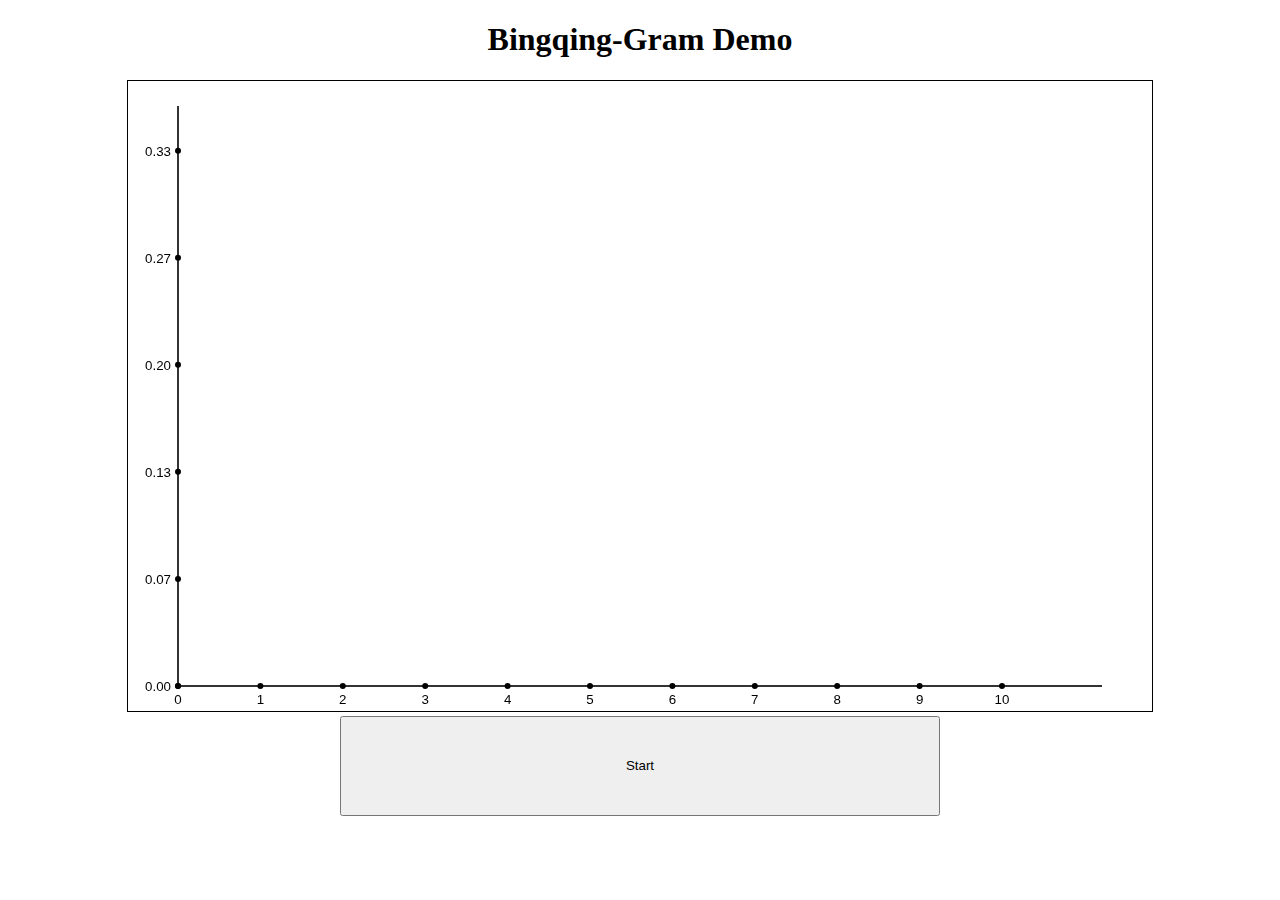
<file: bqgram/index.html>
<!DOCTYPE html>
<html lang="zh-CN" >
<head>
    <meta charset="UTF-8">
    <title>BingqingGram Demo</title>
</head>
<body>
<div align="center">
<h1>Bingqing-Gram Demo</h1>
<canvas id="bqgram" style="margin: 0px;border:1px solid #000000;">
</canvas>
<div><button id="start" onclick="draw_bqgram_frame();" style="height:100px; width:600px" >Start</button></div>
</div>
<script src="bqgram.js"></script>


</body>
</html>
</file>
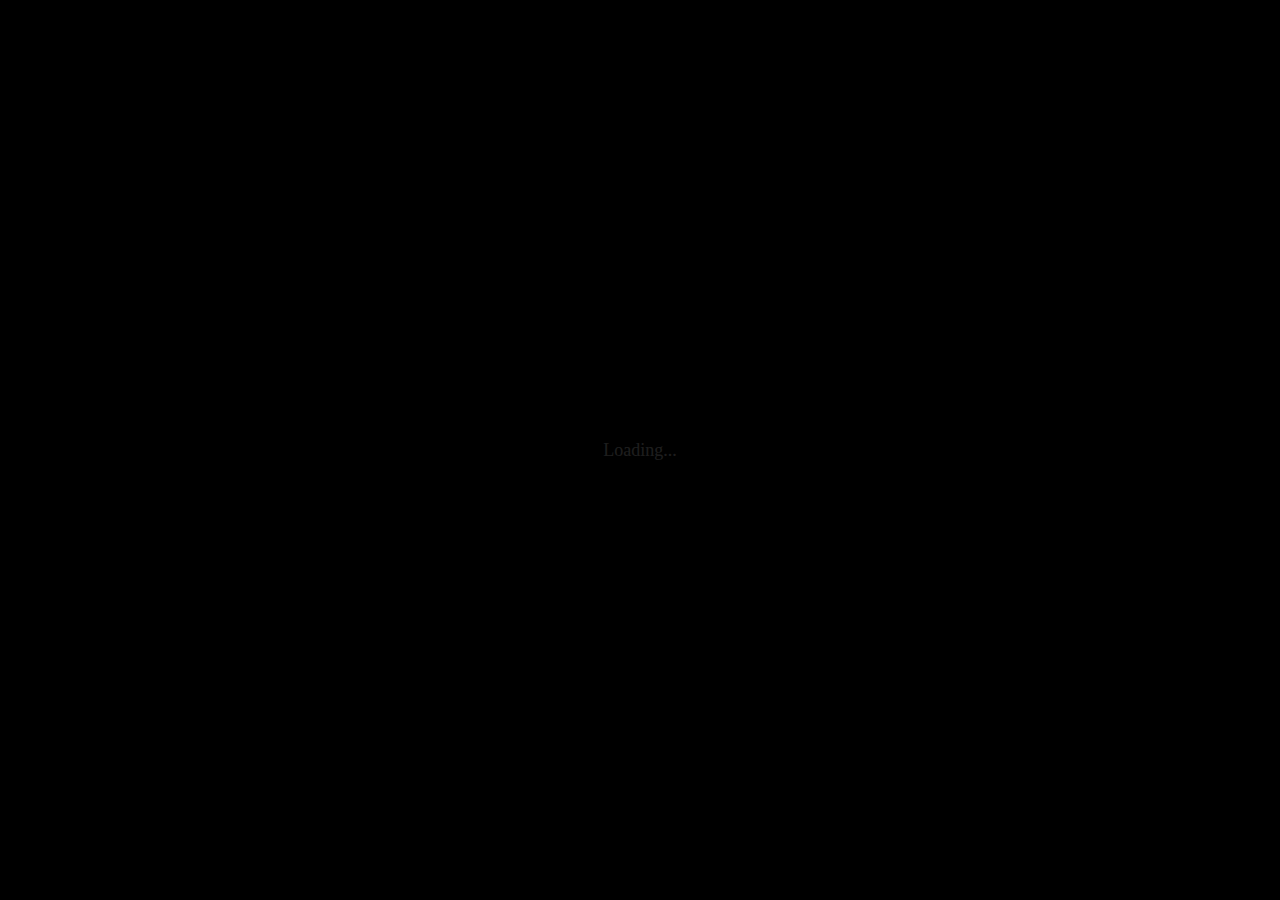
<file: cnygala/index.html>
<!DOCTYPE html PUBLIC "-//W3C//DTD XHTML 1.0 Transitional//EN" "http://www.w3.org/TR/xhtml1/DTD/xhtml1-transitional.dtd">
<html xmlns="http://www.w3.org/1999/xhtml">

<head>
	
	<meta http-equiv="Content-type" content="text/html;charset=UTF-8"/>
	<meta name="description" content="Trinity May Ball 2015"/>
	<meta name="author" content="Originally from Trinity-MayBall by Wing Chan - wyc29; Modified by cw564 & chw43 for CSSACAM-CNY-GALA"/>
	<link rel="stylesheet" href="css/main.css" />
	<link rel="stylesheet" href="css/prettyPhoto.css" />
	<script type="text/javascript" src="js/jquery-1.4.3.min.js"></script>
	<script type="text/javascript" src="js/jquery.history.js"></script>
	<script type="text/javascript" src="js/jquery.prettyPhoto.js"></script>
	<script type="text/javascript" src="js/main.js"></script>
	<meta property="og:title" content="Cambridge Chinese New Year Gala 2015" />
	<meta property="og:description" content="Cambridge Chinese New Year Gala 2015" />
	<meta property="og:image" content="images/logo.png" />
	<title>Cambridge Chinese New Year Gala 2015</title>
</head>
<body class='home'>
<script type="text/javascript">var p='home';</script>
	<div id="menu" >
		<ul>
			<li class="news"><a href="news">News</a></li>
			<li class="tickets"><a href="tickets">Tickets</a></li>
			<li class="shows"><a href="shows">Shows</a></li>
			<li class="actors"><a href="actors">Actors</a></li>
			<li class="about"><a href="about">About</a></li>
			<li class="home"><a href="home">Home</a></li>
			<li class="gallery"><a href="gallery">Gallery</a></li>
			<li class="video"><a href="video">Video</a></li>
			<li class="sponsorship"><a href="sponsorship">Sponsorship</a></li>
			<li class="partner"><a href="partner">Partner</a></li>
			<li class="committee"><a href="committee">Committee</a></li>
		</ul>
	</div>
	<div class="wrapper">
		<div class="wrapper2">
			<div class="content">
				<div class="black_overlay"></div>
				<div id="home_content">
					<div id="main_logo">
						<img src="images/logo.png" alt="Cambridge Chinese New Year Gala 2015" title=""/>
					</div>
					<h1 id="main_title">The Cambridge Chinese New Year Gala</h1>
					<h2 id="date_title">19<sup>th</sup> Feb 2015</h2>
				</div>
				<div id="home_filler">
				</div>
				<div class="loading">Loading...</div>
			</div>
		</div>
	</div>
	<span class="footer">&copy; CSSA Cambridge</span>
</body>
</html>
</file>
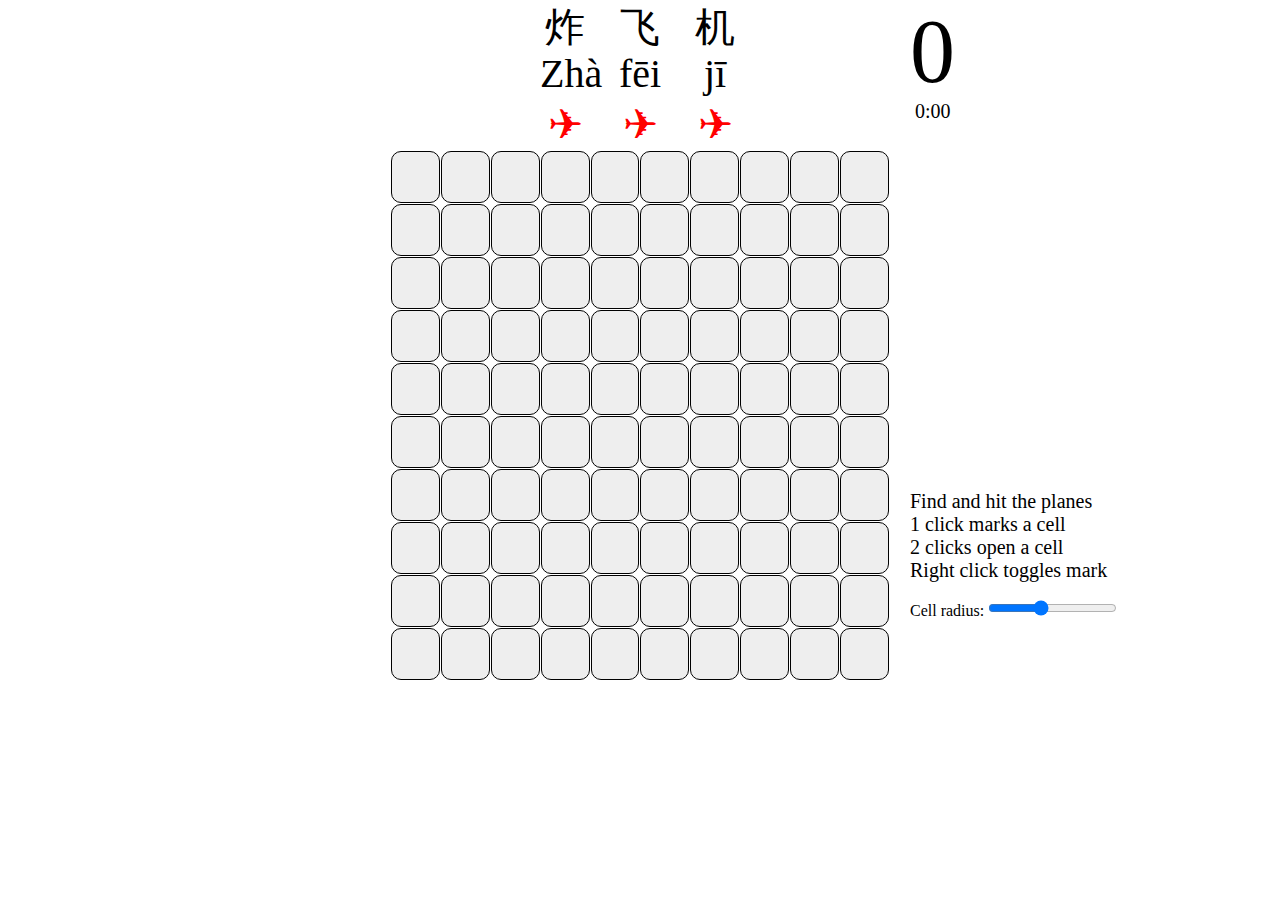
<file: fun/feiji/index.html>
<!DOCTYPE html>
<html><head><meta http-equiv="Content-Type" content="text/html; charset=UTF-8">
<meta charset="utf-8">
<title>Zha Fei Ji!</title>
<link rel="stylesheet" href="files/style.css">
</head>
<body style="zoom: 1;">
<ul class="title">
<li class="first">炸</li>
<li>飞</li>
<li>机</li>
</ul>
<ul class="title">
<li class="first">Zhà</li>
<li>fēi</li>
<li>jī</li>
</ul>
<ul class="health">
<li class="health0 alive first" style="display: list-item;">✈</li>
<li class="health0 dead first" style="display: none;">✈</li>
<li class="health1 alive" style="display: list-item;">✈</li>
<li class="health1 dead" style="display: none;">✈</li>
<li class="health2 alive" style="display: list-item;">✈</li>
<li class="health2 dead" style="display: none;">✈</li>
</ul>
<table id="grid"><tbody><tr><td id="cell_0_0" data-x="0" data-y="0"></td><td id="cell_0_1" data-x="0" data-y="1"></td><td id="cell_0_2" data-x="0" data-y="2"></td><td id="cell_0_3" data-x="0" data-y="3"></td><td id="cell_0_4" data-x="0" data-y="4"></td><td id="cell_0_5" data-x="0" data-y="5"></td><td id="cell_0_6" data-x="0" data-y="6"></td><td id="cell_0_7" data-x="0" data-y="7"></td><td id="cell_0_8" data-x="0" data-y="8"></td><td id="cell_0_9" data-x="0" data-y="9"></td></tr><tr><td id="cell_1_0" data-x="1" data-y="0"></td><td id="cell_1_1" data-x="1" data-y="1"></td><td id="cell_1_2" data-x="1" data-y="2"></td><td id="cell_1_3" data-x="1" data-y="3"></td><td id="cell_1_4" data-x="1" data-y="4"></td><td id="cell_1_5" data-x="1" data-y="5"></td><td id="cell_1_6" data-x="1" data-y="6"></td><td id="cell_1_7" data-x="1" data-y="7"></td><td id="cell_1_8" data-x="1" data-y="8"></td><td id="cell_1_9" data-x="1" data-y="9"></td></tr><tr><td id="cell_2_0" data-x="2" data-y="0"></td><td id="cell_2_1" data-x="2" data-y="1"></td><td id="cell_2_2" data-x="2" data-y="2"></td><td id="cell_2_3" data-x="2" data-y="3"></td><td id="cell_2_4" data-x="2" data-y="4"></td><td id="cell_2_5" data-x="2" data-y="5"></td><td id="cell_2_6" data-x="2" data-y="6"></td><td id="cell_2_7" data-x="2" data-y="7"></td><td id="cell_2_8" data-x="2" data-y="8"></td><td id="cell_2_9" data-x="2" data-y="9"></td></tr><tr><td id="cell_3_0" data-x="3" data-y="0"></td><td id="cell_3_1" data-x="3" data-y="1"></td><td id="cell_3_2" data-x="3" data-y="2"></td><td id="cell_3_3" data-x="3" data-y="3"></td><td id="cell_3_4" data-x="3" data-y="4"></td><td id="cell_3_5" data-x="3" data-y="5"></td><td id="cell_3_6" data-x="3" data-y="6"></td><td id="cell_3_7" data-x="3" data-y="7"></td><td id="cell_3_8" data-x="3" data-y="8"></td><td id="cell_3_9" data-x="3" data-y="9"></td></tr><tr><td id="cell_4_0" data-x="4" data-y="0"></td><td id="cell_4_1" data-x="4" data-y="1"></td><td id="cell_4_2" data-x="4" data-y="2"></td><td id="cell_4_3" data-x="4" data-y="3"></td><td id="cell_4_4" data-x="4" data-y="4"></td><td id="cell_4_5" data-x="4" data-y="5"></td><td id="cell_4_6" data-x="4" data-y="6"></td><td id="cell_4_7" data-x="4" data-y="7"></td><td id="cell_4_8" data-x="4" data-y="8"></td><td id="cell_4_9" data-x="4" data-y="9"></td></tr><tr><td id="cell_5_0" data-x="5" data-y="0"></td><td id="cell_5_1" data-x="5" data-y="1"></td><td id="cell_5_2" data-x="5" data-y="2"></td><td id="cell_5_3" data-x="5" data-y="3"></td><td id="cell_5_4" data-x="5" data-y="4"></td><td id="cell_5_5" data-x="5" data-y="5"></td><td id="cell_5_6" data-x="5" data-y="6"></td><td id="cell_5_7" data-x="5" data-y="7"></td><td id="cell_5_8" data-x="5" data-y="8"></td><td id="cell_5_9" data-x="5" data-y="9"></td></tr><tr><td id="cell_6_0" data-x="6" data-y="0"></td><td id="cell_6_1" data-x="6" data-y="1"></td><td id="cell_6_2" data-x="6" data-y="2"></td><td id="cell_6_3" data-x="6" data-y="3"></td><td id="cell_6_4" data-x="6" data-y="4"></td><td id="cell_6_5" data-x="6" data-y="5"></td><td id="cell_6_6" data-x="6" data-y="6"></td><td id="cell_6_7" data-x="6" data-y="7"></td><td id="cell_6_8" data-x="6" data-y="8"></td><td id="cell_6_9" data-x="6" data-y="9"></td></tr><tr><td id="cell_7_0" data-x="7" data-y="0"></td><td id="cell_7_1" data-x="7" data-y="1"></td><td id="cell_7_2" data-x="7" data-y="2"></td><td id="cell_7_3" data-x="7" data-y="3"></td><td id="cell_7_4" data-x="7" data-y="4"></td><td id="cell_7_5" data-x="7" data-y="5"></td><td id="cell_7_6" data-x="7" data-y="6"></td><td id="cell_7_7" data-x="7" data-y="7"></td><td id="cell_7_8" data-x="7" data-y="8"></td><td id="cell_7_9" data-x="7" data-y="9"></td></tr><tr><td id="cell_8_0" data-x="8" data-y="0"></td><td id="cell_8_1" data-x="8" data-y="1"></td><td id="cell_8_2" data-x="8" data-y="2"></td><td id="cell_8_3" data-x="8" data-y="3"></td><td id="cell_8_4" data-x="8" data-y="4"></td><td id="cell_8_5" data-x="8" data-y="5"></td><td id="cell_8_6" data-x="8" data-y="6"></td><td id="cell_8_7" data-x="8" data-y="7"></td><td id="cell_8_8" data-x="8" data-y="8"></td><td id="cell_8_9" data-x="8" data-y="9"></td></tr><tr><td id="cell_9_0" data-x="9" data-y="0"></td><td id="cell_9_1" data-x="9" data-y="1"></td><td id="cell_9_2" data-x="9" data-y="2"></td><td id="cell_9_3" data-x="9" data-y="3"></td><td id="cell_9_4" data-x="9" data-y="4"></td><td id="cell_9_5" data-x="9" data-y="5"></td><td id="cell_9_6" data-x="9" data-y="6"></td><td id="cell_9_7" data-x="9" data-y="7"></td><td id="cell_9_8" data-x="9" data-y="8"></td><td id="cell_9_9" data-x="9" data-y="9"></td></tr></tbody></table>
<p id="slider">Cell radius: <input type="range" id="radius" min="0" max="25" step="1" value="10"></p>
<span id="revealed-count">0</span>
<span id="tick">0:00</span>
<p id="hint">
  Find and hit the planes<br>
  1 click marks a cell<br>
  2 clicks open a cell<br>
  Right click toggles mark
</p>
<script src="./files/json2.js"></script>
<script src="./files/jquery-1.9.0.min.js"></script>
<script src="./files/md5-min.js"></script>
<script src="./files/main.js"></script>

</body></html>
</file>
<file: cnygala/css/main.css>
body{
	background:black;
	color:white;
	font:16px Garamond, Georgia, Times New Roman, Times, serif;
	text-align:center;
}

*:focus{
	outline:none;
}

.footer{
	position:fixed;
	text-align:center;
	right:0;
	bottom:0;
	padding:2px;
	font-size:12px;
	background:black;
	background:url(../images/bg.png);
	background:rgba(0,0,0,0.5);
	border-radius:5px 0 0 0;
	z-index:3;
}

#main_logo{
	margin:0 auto;
	width:300px;
	height:150px;
	margin-top:5px;
	z-index:10;
	top:100px;
}
#main_logo img{
	width:100%;
}

#main_title{
	font-variant:small-caps;
	font-size:30px;
	z-index:10;
	margin:0 auto;
	margin-top:20px;
	left:0;
	right:0;
}

#date_title{
	font-variant:small-caps;
	z-index:10;
	position:relative;
	margin:0 auto;
	margin-top:2px;
	left:0;
	right:0;
}

.background_image{
	position:fixed;
	width:100%;
	height:100%;
	top:0;
	left:0;
	z-index:1;
}

.background_image img{
	width:100%;
	position:absolute;
	z-index:2;
}
.background_image img.newimg{
	z-index:3;
}

.content{
	padding:25px;
	font-size:18px;
	text-align:left;
}
.home .content,
.committee .content{
	text-align:center;
}

.home .wrapper2{
	margin-top:50px;
}

#menu{
	position:absolute;
	z-index:10;
	width:900px;
	left:50%;
	margin-left:-450px;
	background:black;
	background:rgba(0,0,0,0.8);
	top:25px;
}

.home #menu{
	top:340px;
	background:none;
	width:850px;
	margin-left:-425px;
}

#home_filler{
	height:100px;
}

#menu ul{
	position:relative;
	margin:0;
	padding:0;
}

#menu li{
	position:relative;
	display:block;
	float:left;
	padding:0;
	margin:0;
	text-align:center;
}

#menu li a{
	display:block;
	width:50px;
	height:50px;
	margin:0 5px;
	background:url(../images/icons_menu_small_500x200.png);
	line-height:50px;
	text-indent:-9999px;
}
#menu li.news a				{background-position:0			0}
#menu li.news a:hover		{background-position:0			-100px;}
#menu li.tickets a			{background-position:-50px		0}
#menu li.tickets a:hover		{background-position:-50px		-100px;}
#menu li.shows a			{background-position:-100px		0}
#menu li.shows a:hover	{background-position:-100px		-100px;}
#menu li.actors a				{background-position:-150px		0}
#menu li.actors a:hover		{background-position:-150px		-100px;}
#menu li.about a				{background-position:-200px		0}
#menu li.about a:hover		{background-position:-200px		-100px;}
#menu li.gallery a			{background-position:-250px		0}
#menu li.gallery a:hover		{background-position:-250px		-100px;}
#menu li.video a			{background-position:-300px		0}
#menu li.video a:hover	{background-position:-300px		-100px;}
#menu li.sponsorship a			{background-position:-350px		0}
#menu li.sponsorship a:hover	{background-position:-350px		-100px;}
#menu li.partner a		{background-position:-400px		0}
#menu li.partner a:hover{background-position:-400px		-100px;}
#menu li.committee a		{background-position:-450px		0}
#menu li.committee a:hover	{background-position:-450px		-100px;}

#menu li .tip{
	position:absolute;
	top:80px;	
	opacity:0;
	filter:alpha(opacity=0);
	left:50%;
	text-shadow:0 0 5px black, 0 0 3px black, 0 0 7px black, 0 0 2px black;
}
#menu li .tip.ie{
	background:black;
}

.home #menu .tip{
	opacity:1!important;
	filter:alpha(opacity=100)!important;
	position:relative;
	margin:0 auto!important;
	left:0;
	top:5px;
	background:none!important;
	font-size:15px;
	font-variant:small-caps;
}

#menu li.food a{
	margin-left:0;
}

#menu li.committee a{
	margin-right:0;
}

.home #menu li{
	position:relative;
	left:3px;
	width:85px;
	height:100px;
}

.home #menu li a{
	width:50px;
	font-size:19px;
	height:50px;
	text-align:center;
	line-height:0px;
	margin:0 auto;
	color:white;
	margin-top:8px;
	text-decoration:none;
	font-variant:small-caps;
	text-indent:-10000px;
	/*background:url(../images/icons_menu_large_1200x280.png);*/
}
/*
.home #menu li.food a				{background-position:0 			0;}
.home #menu li.food a:hover			{background-position:0 			-140px;}
.home #menu li.drink a				{background-position:-120px		0;}
.home #menu li.drink a:hover		{background-position:-120px		-140px;}
.home #menu li.tickets a			{background-position:-240px		0;}
.home #menu li.tickets a:hover		{background-position:-240px		-140px;}
.home #menu li.ents a				{background-position:-360px		0;}
.home #menu li.ents a:hover			{background-position:-360px		-140px;}
.home #menu li.work a				{background-position:-480px		0;}
.home #menu li.work a:hover			{background-position:-480px		-140px;}
.home #menu li.about a				{background-position:-600px		0;}
.home #menu li.about a:hover		{background-position:-600px		-140px;}
.home #menu li.gallery a			{background-position:-720px		0;}
.home #menu li.gallery a:hover		{background-position:-720px		-140px;}
.home #menu li.charity a			{background-position:-840px		0;}
.home #menu li.charity a:hover		{background-position:-840px		-140px;}
.home #menu li.sponsorship a		{background-position:-960px		0;}
.home #menu li.sponsorship a:hover	{background-position:-960px		-140px;}
.home #menu li.committee a			{background-position:-1080px	0;}
.home #menu li.committee a:hover	{background-position:-1080px	-140px;}
*/

#menu li.home a{
	width:300px;
	background:url(../images/crest_w_on_transparent_182x90.png) center center no-repeat;
	height:90px;
	margin-top:-20px;
	margin-bottom:-20px;
}

.home #menu li.home{
	display:none;
}

.content{
	position:relative;
}

#home_content{
	position:relative;
	width:100%;
	height:100%;
	z-index:4;
}

#dining_menu{
	cursor:pointer;
	margin-top:15px;
}

*:focus{
	outline:none;
}

.wrapper{
	width:900px;
	position:relative;
	margin-left:auto;
	margin-right:auto;
	top:0;
	z-index:4;
}
.wrapper2{
	position:relative;
	background:#111;
	background:url(../images/bg.png) repeat;
	background:rgba(20,20,20,.85);
	_background:black;
	box-shadow:inset 0 0 15px black;
	-webkit-box-shadow:inset 0 0 15px black;
	-moz-box-shadow:inset 0 0 15px black;
	z-index:7;
	width:850px;
	margin:60px auto;
	margin-bottom:30px;
	margin-top:150px;	
}

.home .loading{
	position:fixed;
	height:100px;
	line-height:100px;
	text-align:center;
	color:white;
	left:0;
	right:0;
	top:50%;
	margin-top:-50px;
	z-index:10000;
	display:none;
}

.black_overlay{
	position:fixed;
	background:black;
	z-index:3;
	top:0;
	left:0;
	right:0;
	bottom:0;
	opacity:0;
	filter:alpha(opacity=0);
}

h2{
	font-size:26px;
	font-variant:small-caps;
	text-align:center;
}

.content h2.s{
	margin-top:50px;
}

.content h3{
	font-variant:small-caps;
	margin-top:25px;
}

a{
	color:#aaa;
	text-decoration:none;
	text-shadow:0 1px 0 black;
}

a:hover{
	color:#eee
}

a:active{
	color:#bbb
}


div.member{
	margin:10px auto;
	float:left;
	width:100%;
}

.c3{
	width:850px;
}
.c3 .member,
.c2 .member{
	float:left;
	min-height:65px;
	width: 283px;
}

div.break{
	clear:both;
	height:20px;
	border-bottom:1px solid #000;
}

.committee .content {
  width: 850px;
  padding: 25px 0;
}

.committee .member h3{
	font-size:17px;
	font-weight:bold;
	margin:3px;
	margin-bottom:2px;
	font-variant:small-caps;
}

.committee .member p{
	font-size:14px;
	margin:3px;
	margin-top:3px;
}

.committee .member span.email{
	font-size:13px;
	color:#555;
}

.committee .member a.email{
	font-size:13px;
	color:#555;
	text-decoration:none;
}

.content p{
	margin-top:25px;
}

ul.gallery_thumbs{
	list-style:none;
}
div.gallery li{
	line-height:0;
}
div.gallery li a{
	width:66px;
	display:block;
	text-align:center;
	float:left;
	height:66px;
	overflow:hidden;
	vertical-align:middle;
	margin:15px;
	border:3px double #333;
	opacity:.8;
	filter:alpha(opacity=80);
	line-height:0;
}
div.gallery li img{
	vertical-align:middle;
	border:none;
}

.ie6_is_stupid li a{
	background:black!important;
	height:auto;
	padding:0!important;
	margin:0;
	border:1px solid black;
	text-indent:0!important;
	color:white;
}
.ie6_is_stupid li.home a{
	width:0!important;
	margin-top:0!important;
	font-weight:bold;
}
.home .ie6_is_stupid li{
	padding:0!important;
	margin:0!important;
	height:auto!important;
}
.home .ie6_is_stupid li a{
	width:156px!important;
	line-height:20px!important;
	margin:0!important;
	padding:0!important;
	text-indent:0!important;
}

.popover{
	background:#111;
	background:rgba(20,20,20,.95);
	_background:black;
	box-shadow:0 0 15px black;
	-webkit-box-shadow:0 0 15px black;
	-moz-box-shadow:0 0 15px black;
	position:fixed;
	margin:0 auto;
	z-index:1000;
	display:none;
	top:0;
	left:0;
	height:auto;
	right:0;
	bottom:0;
	width:34px;
	overflow:visible;
	text-align:center;
	*position:relative;
}

.popover .loader{
	margin:5px;
}

.popup-content{
	height:100%;
	position:relative;
	overflow:auto;
	text-align:left;
}

.popup-content>div{
	margin:25px;
}

.popover .close{
	background:url(../images/close.png);
	width:30px;
	height:30px;
	position:absolute;
	top:-12px;
	left:-12px;
	cursor:pointer;
}

.popup-content h5,
.tickets_faq h5{
	font-style:italic;
	font-weight:normal;
	font-size:125%;
	margin:0;
	margin-top:35px;
}
.popup-content h4,
.tickets_faq h4{
	font-variant:small-caps;
	font-size:125%;
	margin:0;
	margin-top:35px;
}
.popup-content::-webkit-scrollbar-track-piece{
    background: none;
    -webkit-border-radius: 6px;
    position: absolute;
}
.popup-content:hover::-webkit-scrollbar-track-piece{
    background: #3b3b3b;
    background: -webkit-gradient(linear, left top, right top, color-stop(0, #222222), color-stop(0.9, #333333));
    background: -moz-linear-gradient(left right, #222222 0%, #333333 90%);
    border: 1px solid #000000;
    -webkit-box-shadow: inset 0px 1px 2px #000000;
}

.popup-content::-webkit-scrollbar-thumb:vertical{
    background: #666666;
    border: 1px solid #000000;
    -webkit-border-radius: 6px;
    -webkit-background-clip:padding-box;
}

.popup-content:hover::-webkit-scrollbar-thumb:vertical{
    background: #666666;
    background: -webkit-gradient(linear, left top, right top, color-stop(0, #888888), color-stop(0.9, #666666));
    background: -moz-linear-gradient(left right, #888888 0%, #666666 90%);
    -webkit-background-clip:padding-box;
}

.popup-content::-webkit-scrollbar {
    width: 10px;
    height: 10px;
    z-index: 100;
}

.popup-content::-webkit-scrollbar-button:start:decrement,
.popup-content::-webkit-scrollbar-button:end:increment  {
    height: 5px;
    display: block;
    background: transparent;
}

.sections{
	background:black;
	background:rgba(20,20,20,0.8);
	box-shadow:inset 0 0 20px black;
	-moz-box-shadow:inset 0 0 20px black;
	-webkit-box-shadow:inset 0 0 20px black;
}

.sections h3{
	padding:6px 15px 8px 15px;
	position:relative;
	border-top:1px solid #1c1c1c;
	margin:0;
	cursor:pointer;
}

.sections h3:first-child{
	border:none;
}

.sections div{
	border-bottom:1px solid black;
}

.sections div:last-child{
	border:none;
}

.sections div p{
	margin:20px;
}

.sections h3 span.notice{
	text-transform:uppercase;
	font-size:11px;
	margin-left:8px;
	position:relative;
	top:-3px;
	text-shadow:0 0 4px rgba(255,255,255,.5);
}

.sections h3 span.notice.now{
	font-size:13px;
	top:-2px;
}

.sections h3 span.notice.closed{
	color:#888;
	text-shadow:0 0 4px black;
}

.home #sponsors{
  margin-top: 35px;
  border-top: 1px solid black;
  text-align: center;
  vertical-align: middle;
}

#sponsors h3{
  font-size: 14px;
  font-weight: normal;
  margin: 15px auto;
}

#sponsors a,
#sponsors img{
  vertical-align: middle;
}
</file>
<file: cnygala/css/prettyPhoto.css>
.pp_content{ background:rgba(128,128,128,.5); padding:5px}
.pp_next:hover span{display:block}
.pp_previous:hover span{display:block}
.pp_description{display:none!important;}
.pp_close{ width:75px; height:22px; background:url(../images/close.png); cursor:pointer}
#pp_full_res .pp_inline{ color:#fff}
.pp_gallery a.pp_arrow_previous,
.pp_gallery a.pp_arrow_next{ margin-top:12px !important}
.pp_arrow_previous{ background:url(../images/prettyPhoto/dark_rounded/sprite.png) 0 -71px no-repeat}
.pp_arrow_previous.disabled{ background-position:0 -87px; cursor:default}
.pp_arrow_next{ background:url(../images/prettyPhoto/dark_rounded/sprite.png) -22px -71px no-repeat}
.pp_arrow_next.disabled{ background-position:-22px -87px; cursor:default}
.pp_loaderIcon{ background:url(../images/prettyPhoto/dark_rounded/loader.gif) center center no-repeat}
.pp_pic_holder a:focus{ outline:none}
.pp_overlay{background:#000;display:none;left:0;position:fixed;top:0;width:100%;z-index:9500;height:100%;}
.pp_pic_holder{display:none;position:absolute;width:100px;z-index:10000}
.pp_content{ height:40px}
.pp_fade{ display:none}
.pp_content_container{position:relative;text-align:left;width:100%}
.pp_content_container .pp_details{float:left;margin:10px 0 2px 0}
.pp_nav{clear:left;float:left;margin:3px 0 0 0}
.pp_nav p{float:left;margin:2px 4px}
.pp_arrow_previous,
.pp_arrow_next{display:block;float:left;height:15px;margin-top:5px;overflow:hidden;text-indent:-10000px;width:14px}
.pp_hoverContainer{position:absolute;top:0;width:100%;z-index:2000}
.pp_gallery{left:50%;margin-top:-50px;position:absolute;z-index:10000}
.pp_gallery ul{float:left;height:35px;margin:0 0 0 5px;overflow:hidden;padding:0;position:relative}
.pp_gallery ul a{border:1px #000 solid;border:1px rgba(0,0,0,0.5) solid;display:block;float:left;height:33px;overflow:hidden}
.pp_gallery ul a:hover,
.pp_gallery li.selected a{ border-color:#fff}
.pp_gallery ul a img{ border:0}
.pp_gallery li{display:block;float:left;margin:0 5px 0 0}
.pp_gallery li.default a{display:block;height:33px;width:50px}
.pp_gallery li.default a img{ display:none}
.pp_gallery .pp_arrow_previous,
.pp_gallery .pp_arrow_next{margin-top:7px !important}
.pp_next{display:block;float:right;height:100%;width:49%;text-decoration:none}
.pp_next span,
.pp_previous span{display:none;position:absolute;top:50%;background:black;background:rgba(0,0,0,0.8);color:white;padding:10px;padding-bottom:6px;border-radius:8px;-webkit-border-radius:8px;-moz-boder-radius:8px;text-transform:uppercase;font-size:14px}
.pp_next span{right:0;border-bottom-right-radius:0;border-top-right-radius:0;-webkit-border-bottom-right-radius:0;-webkit-border-top-right-radius:0;-moz-border-radius-topright:0;-moz-border-radius-bottomright:0}
.pp_previous{display:block;float:left;height:100%;width:49%;text-decoration:none}
.pp_previous span{left:0;border-bottom-left-radius:0;border-top-left-radius:0;-webkit-border-bottom-left-radius:0;-webkit-border-top-left-radius:0;-moz-border-radius-topleft:0;-moz-border-radius-bottomleft:0}
.pp_close{display:block;width:30px;height:30px;text-indent:-10000px;position:absolute;top:-12px;left:-12px;z-index:1000000;}
.pp_loaderIcon{display:block;height:24px;left:50%;margin:-12px 0 0 -12px;position:absolute;top:50%;width:24px}
#pp_full_res{line-height:1 !important}
.clearfix:after{content:".";display:block;height:0;clear:both;visibility:hidden}
.clearfix{display:inline-block}
* html .clearfix{height:1%}
.clearfix{display:block}
</file>
<file: fun/feiji/files/style.css>
* { margin:0; padding:0; border:0; list-style:none; }
body { width:500px; margin:0 auto; }
table { clear:both; border-spacing:1px; }
td { background:#eee; border:1px solid #000; width:50px; height:50px; cursor:pointer; border-radius:10px; }
td.empty { background:#fff; }
td.head { background:#f00; }
td.body { background:#ff0; }
td:hover { border:1px solid #0f0; }
td.highlight { border:1px solid #f00; }
td.revealed { cursor:crosshair; }
td.revealed:hover { border:1px solid #000; }
.title { font-size:40px; text-align:center; margin:0 auto; width:200px; height:50px; }
.title li { float:left; width:50px; height:50px; margin-left:25px; }
.title li.first { margin-left:0; }
.health { font-size:42px; text-align:center; margin:0 auto; width:200px; height:50px; }
.health li { display:none; float:left; width:50px; height:50px; margin-left:25px; }
.health li.first { margin-left:0; }
.health .alive { color:#f00; }
.health .dead { color:#eee; }
#revealed-count { position:absolute; top:0; left:50%; margin-left:270px; font-size:90px; }
#tick { position:absolute; top:100px; left:50%; margin-left:275px; font-size:20px; }
#hint { position:absolute; top:490px; left:50%; margin-left:270px; font-size:20px; }
#slider { position:absolute; top:600px; left:50%; margin-left:270px; font-size:16px; }
#authors { position:absolute; top:490px; right:50%; margin-right:275px; font-size:16px; text-align:right; }
#authors img { width:40px; height:40px; border-radius:10px; display:block; float:right; }
#authors a { text-decoration:none; color:#007edf; display:block; clear:both; margin:15px 0; }
</file>
